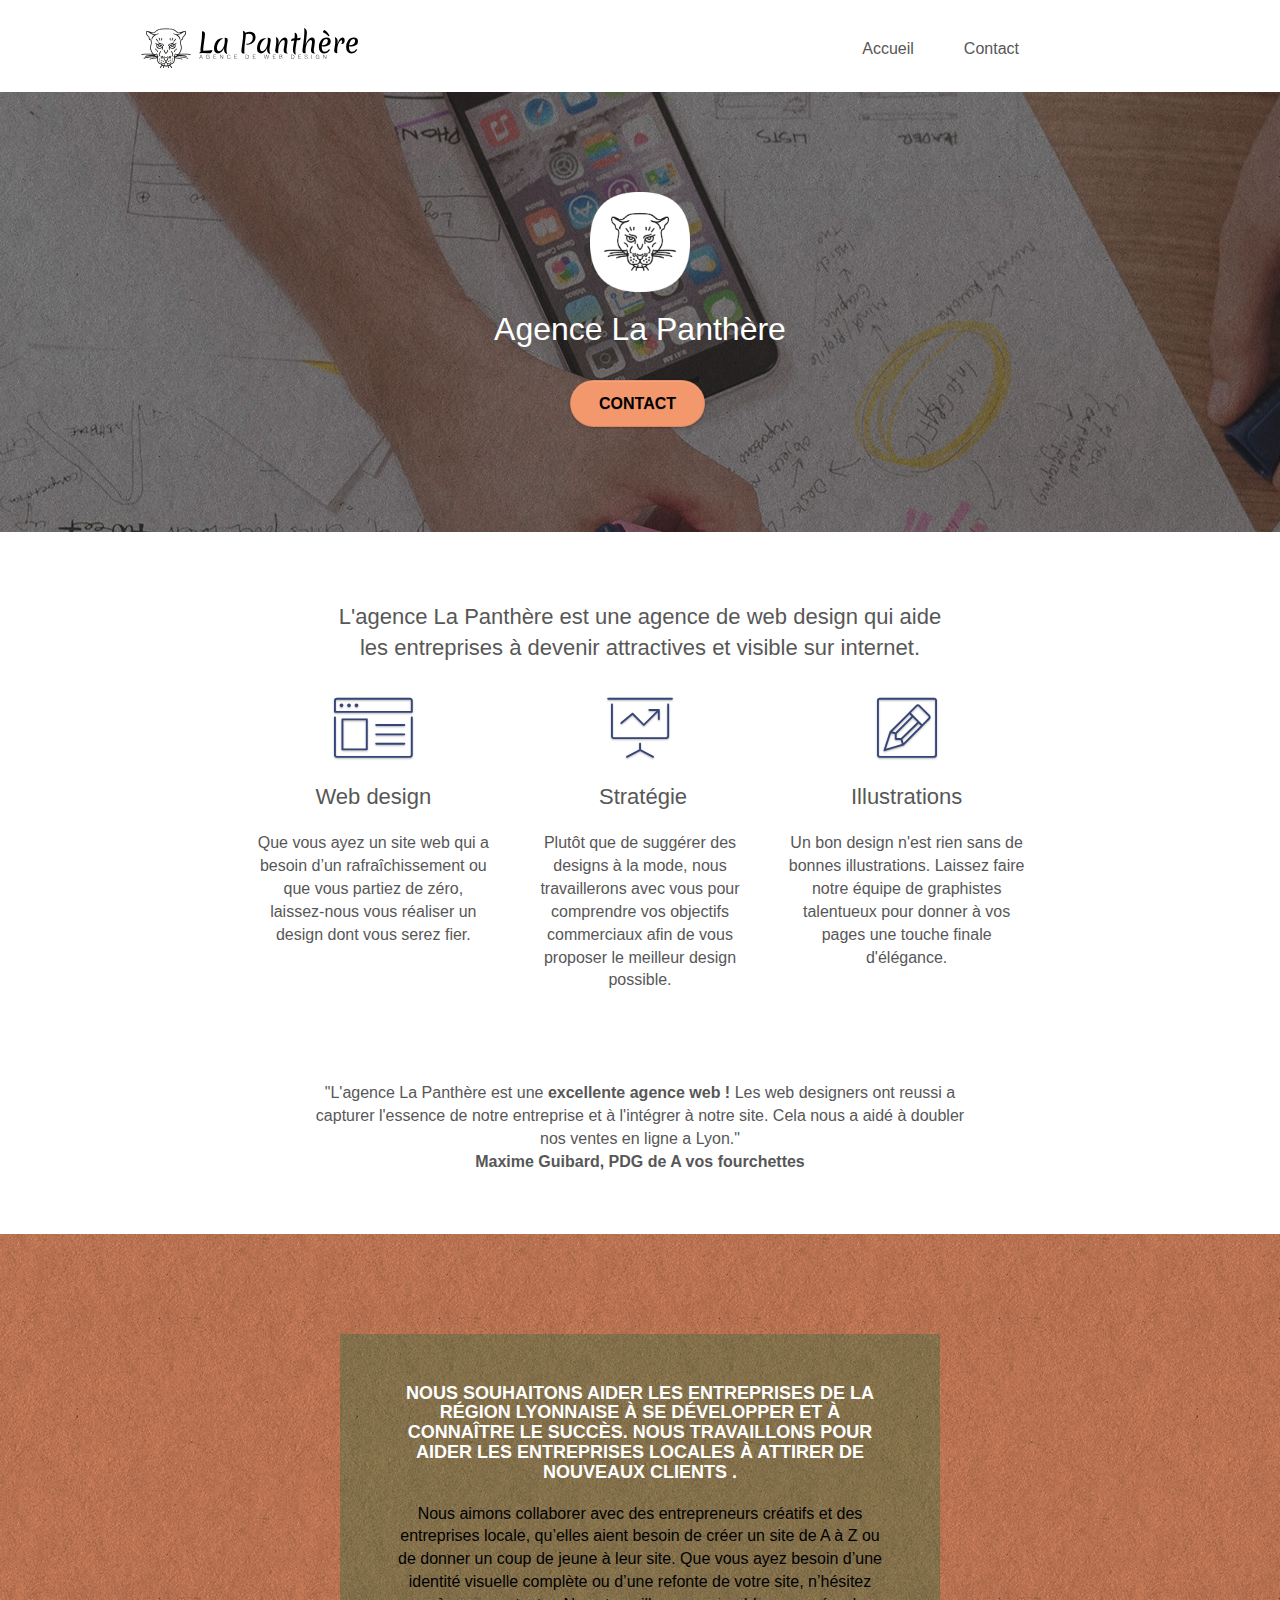
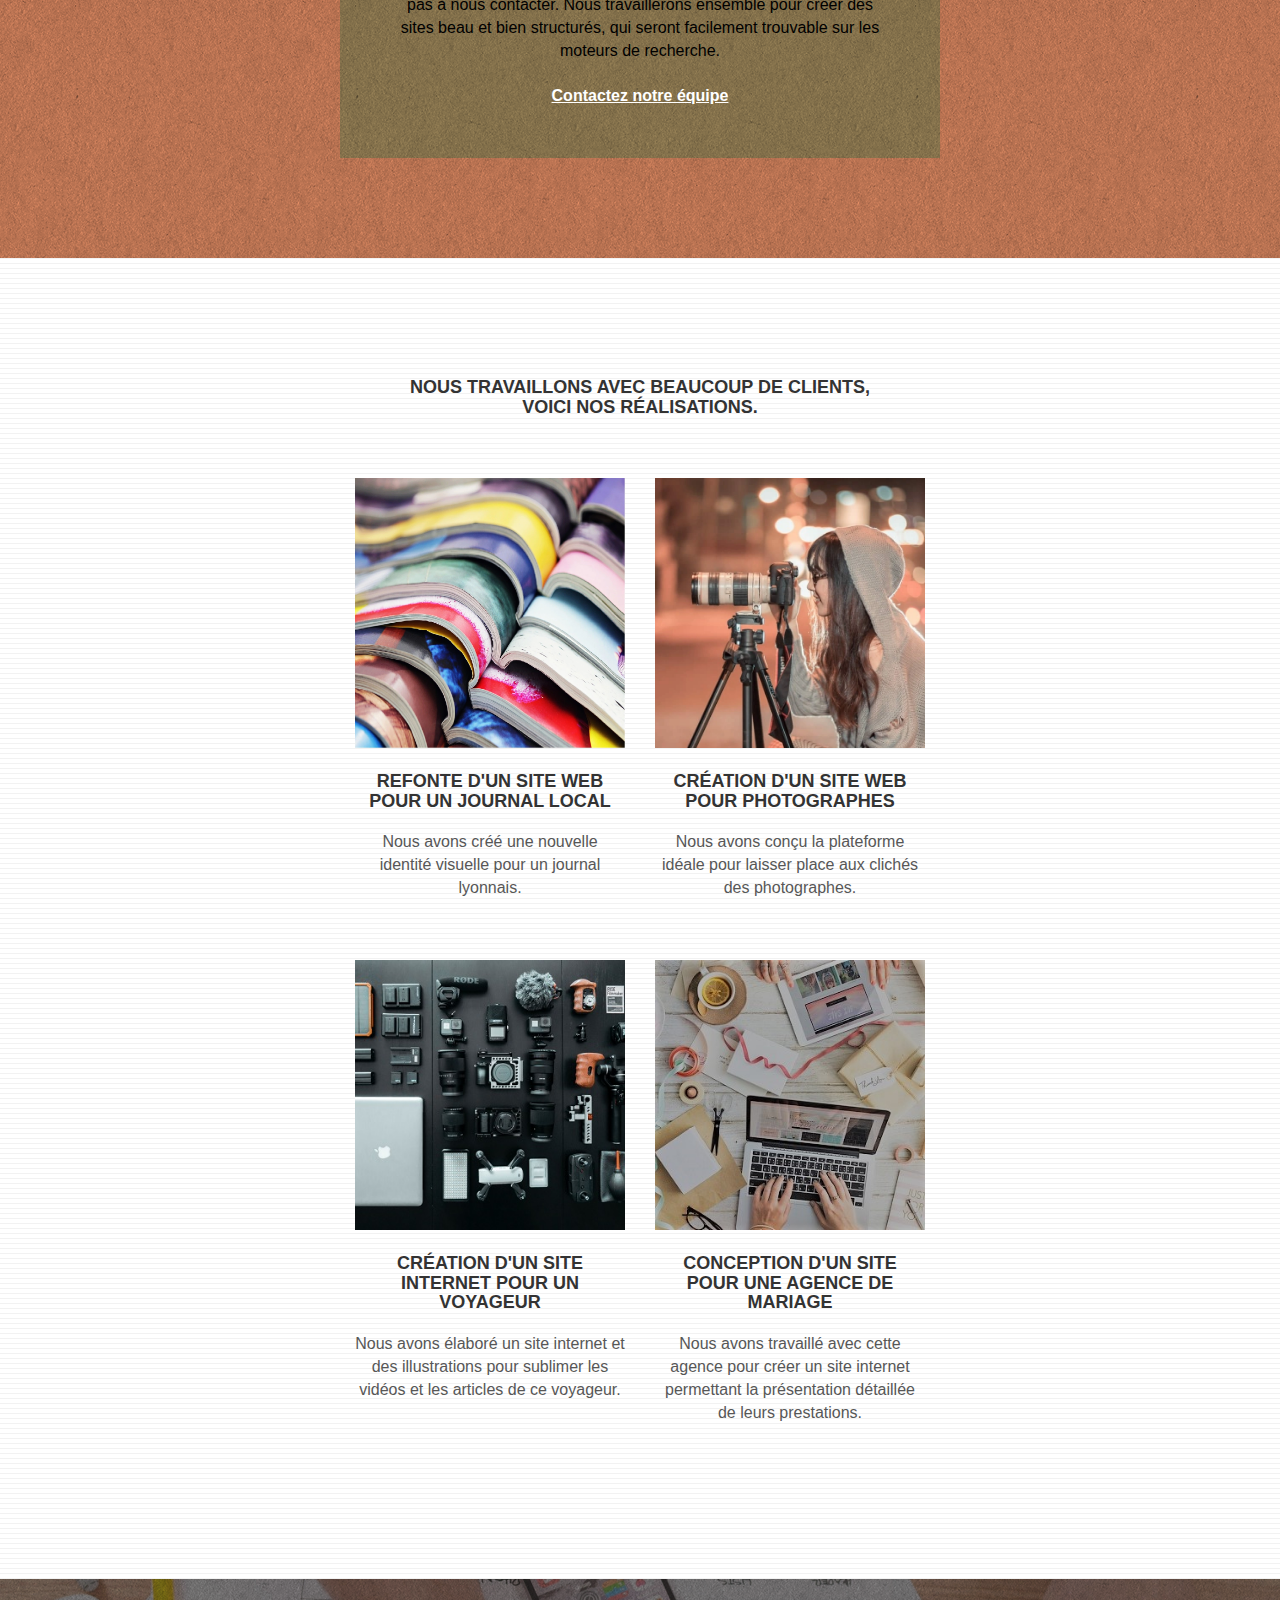
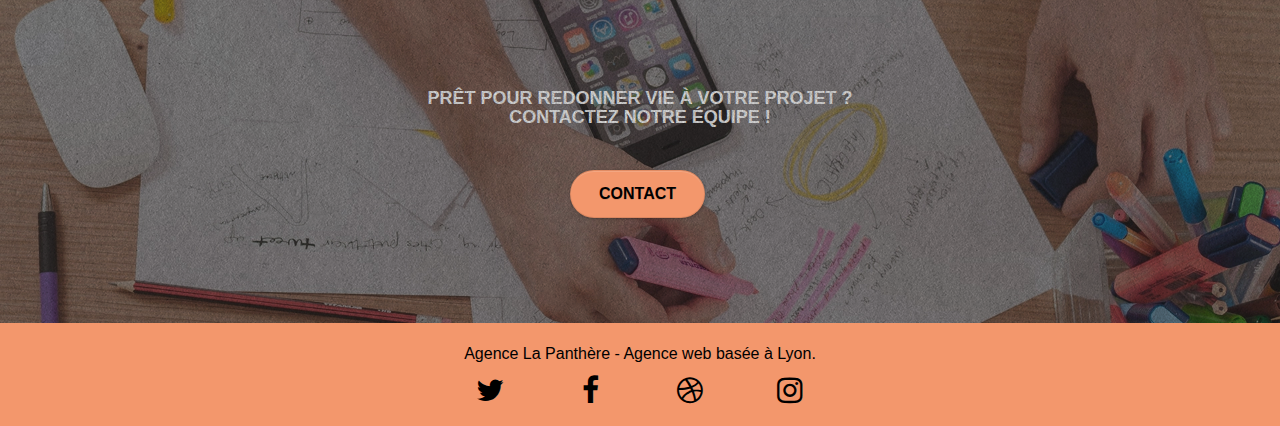
<file: index.html>
<!DOCTYPE html>
<html lang="FR-fr">
  <head>
    <meta charset="utf-8" />

    <meta name="description" content="L’agence La panthère est une agence de web design qui aide les entreprises a devenir attractives et visible sur interne" />
    <meta name="viewport" content="width=device-width, initial-scale=1.0, viewport-fit=cover" />
    <link rel="shortcut icon" type="image/png" href="favicon.jpg" />

    <link rel="stylesheet" type="text/css" href="./css/bootstrap.css" Cache-Control: max-age="604800" />
    <link rel="stylesheet" type="text/css" href="style.css" Cache-Control: max-age="604800" />
    <link rel="stylesheet" type="text/css" href="./css/font-awesome.css" Cache-Control: max-age="604800" />
    <link rel="stylesheet" type="text/css" href="./css/et-line.css" Cache-Control: max-age="604800" />

    <script src="./js/jquery-2.1.0.js" defer Cache-Control: max-age="604800"></script>
    <script src="./js/bootstrap.js" defer Cache-Control: max-age="604800"></script>
    <script src="./js/blocs.js" defer Cache-Control: max-age="604800"></script>
    <script src="./js/jquery.touchSwipe.js" defer Cache-Control: max-age="604800"></script>
    <script src="./js/gmaps.js" defer Cache-Control: max-age="604800"></script>

    <title>La Panthère -Agence de web design</title>

    <!-- Analytics -->

    <!-- Analytics END -->
  </head>
  <body>
    <!-- Principal conteneur -->
    <div class="page-container">
      <!-- bloc-0 -->
      <div class="bloc bgc-white l-bloc" id="bloc-0">
        <div class="container bloc-sm">
          <nav class="navbar row">
            <div class="navbar-header">
              <a class="navbar-brand" href="index.html"><img src="img/agence-la-panthere-monochrome.svg" alt="logo L'agence la panthère" height="40" /></a>

              <button id="nav-toggle" type="button" class="ui-navbar-toggle navbar-toggle" data-toggle="collapse" data-target=".navbar-1">
                <span class="sr-only">Toggle navigation</span><span class="icon-bar"></span><span class="icon-bar"></span><span class="icon-bar"></span>
              </button>
            </div>
            <div class="collapse navbar-collapse navbar-1 special-dropdown-nav">
              <ul class="site-navigation nav navbar-nav">
                <li>
                  <a href="index.html">Accueil</a>
                </li>
                <li></li>
                <li>
                  <a href="contact.html">Contact</a>
                </li>
              </ul>
            </div>
          </nav>
        </div>
      </div>
      <!-- bloc-0 END -->

      <!-- bloc-1-presentation -->
      <div class="bloc bgc-dark-slate-blue bg-banniere d-bloc bg-t-edge bloc-bg-texture texture-paper b-parallax" id="bloc-1-hero">
        <div class="container bloc-lg">
          <div class="row tight-width-whitespace">
            <div class="col-sm-12">
              <img src="img/logo.webp" class="center-block image-resize-mode" width="100" alt="Logo Agence La Panthère" />
              <h1 class="text-center hero-bloc-text tc-white">Agence La Panthère</h1>
              <div class="text-center">
                <a href="contact.html" class="btn btn-lg btn-clean btn-rd cta-hero btn-atomic-tangerine" id="cta-hero">Contact</a>
              </div>
            </div>
          </div>
        </div>
      </div>
      <!-- bloc-1-presentation END -->

      <!-- bloc-2-services -->
      <div class="bloc bgc-white l-bloc" id="bloc-2-services">
        <div class="container bloc-md">
          <div class="row">
            <div class="col-sm-12 text-center">
              <h2>
                L'agence La Panthère est une agence de web design qui aide <br />
                les entreprises à devenir attractives et visible sur internet.
              </h2>
            </div>
          </div>
          <div class="row voffset-lg med-width-whitespace">
            <div class="col-sm-4">
              <div class="text-center">
                <span class="et-icon-browser sm-shadow icon-dark-slate-blue icons icon-lg"></span>
              </div>
              <h2 class="mg-md text-center">Web design</h2>
              <p class="text-center">
                Que vous ayez un site web qui a besoin d&rsquo;un rafraîchissement ou que vous partiez de zéro, laissez-nous vous réaliser un design dont vous serez fier.
              </p>
            </div>
            <div class="col-sm-4">
              <div class="text-center">
                <span class="et-icon-presentation sm-shadow icon-dark-slate-blue icons icon-lg"></span>
              </div>
              <h2 class="mg-md text-center">&nbsp;Stratégie</h2>
              <p class="text-center">
                Plutôt que de suggérer des designs à la mode, nous travaillerons avec vous pour comprendre vos objectifs commerciaux afin de vous proposer le meilleur design
                possible.<br />
              </p>
            </div>
            <div class="col-sm-4">
              <div class="text-center">
                <span class="et-icon-edit sm-shadow icon-dark-slate-blue icons icon-lg"></span>
              </div>
              <h2 class="mg-md text-center">Illustrations</h2>
              <p class="text-center">
                Un bon design n'est rien sans de bonnes illustrations. Laissez faire notre équipe de graphistes talentueux pour donner à vos pages une touche finale d'élégance.
              </p>
            </div>
          </div>
          <div class="row voffset-lg voffset">
            <div class="col-xs-12 col-md-8 col-md-offset-2 text-center">
              <p class="text-center">
                "L'agence La Panthère est une <strong>excellente agence web !</strong> Les web designers ont reussi a capturer l'essence de notre entreprise et à l'intégrer à notre
                site. Cela nous a aidé à doubler nos ventes en ligne a Lyon."<br />
                <strong>Maxime Guibard, PDG de A vos fourchettes</strong>
              </p>
            </div>
          </div>
        </div>
      </div>
      <!-- bloc-2-services END -->

      <!-- bloc-3-what-i-do -->
      <div class="bloc tc-white bgc-atomic-tangerine bg-presentation d-bloc bloc-bg-texture texture-paper b-parallax" id="bloc-3-what-i-do">
        <div class="container bloc-lg">
          <div class="row tight-width-whitespace black-background">
            <div class="col-sm-12">
              <h3 class="mg-md text-center tc-white">
                Nous souhaitons aider les entreprises de la région Lyonnaise à se développer et à connaître le succès. Nous travaillons pour aider les entreprises locales à attirer
                de nouveaux clients .<br />
              </h3>
              <p class="text-center white">
                Nous aimons collaborer avec des entrepreneurs créatifs et des entreprises locale, qu’elles aient besoin de créer un site de A à Z ou de donner un coup de jeune à
                leur site. Que vous ayez besoin d’une identité visuelle complète ou d’une refonte de votre site, n’hésitez pas à nous contacter. Nous travaillerons ensemble pour
                créer des sites beau et bien structurés, qui seront facilement trouvable sur les moteurs de recherche. <br /><br /><a
                  class="ltc-white bold-link"
                  href="contact.html"
                  >Contactez notre équipe</a
                ><br />
              </p>
            </div>
          </div>
        </div>
      </div>
      <!-- bloc-3-what-i-do END -->

      <!-- bloc-4-portfolio -->
      <div class="bloc bgc-white bg-lines-h2-bg bg-repeat l-bloc" id="bloc-4-portfolio">
        <div class="container bloc-lg">
          <div class="row">
            <div class="col-sm-12 text-center">
              <h3 class="text-center">
                Nous travaillons avec beaucoup de clients,<br />
                voici nos réalisations.
              </h3>
            </div>
          </div>
          <div class="row tight-width-whitespace portfolio-row">
            <div class="col-sm-6">
              <a href="#" data-lightbox="img/1.webp" data-gallery-id="gallery-1" data-caption="Refonte d'un site web pour un journal local" data-frame="snapshot-lb"
                ><img src="img/1.webp" alt="image de magazine de design posé en cascade" class="img-responsive portfolio-thumb"
              /></a>
              <h3 class="mg-md text-center">Refonte d'un site web pour un journal local</h3>
              <p class="text-center">Nous avons créé une nouvelle identité visuelle pour un journal lyonnais.</p>
            </div>
            <div class="col-sm-6">
              <a href="#" data-lightbox="img/2.webp" data-gallery-id="gallery-1" data-caption="Création d'un site web pour photographes" data-frame="snapshot-lb"
                ><img src="img/2.webp" class="img-responsive portfolio-thumb" alt="image d'une femme photographe qui prend une photo"
              /></a>
              <h3 class="mg-md text-center">Création d'un site web pour photographes</h3>
              <p class="text-center">Nous avons conçu la plateforme idéale pour laisser place aux clichés des photographes.</p>
            </div>
          </div>
          <div class="row tight-width-whitespace portfolio-row">
            <div class="col-sm-6">
              <a href="#" data-lightbox="img/3.webp" data-gallery-id="gallery-1" data-caption="Création d'un site internet pour un voyageur" data-frame="snapshot-lb"
                ><img src="img/3.webp" class="img-responsive portfolio-thumb" alt="appareil photo et accesoires "
              /></a>
              <h3 class="mg-md text-center">Création d'un site internet pour un voyageur</h3>
              <p class="text-center">Nous avons élaboré un site internet et des illustrations pour sublimer les vidéos et les articles de ce voyageur.</p>
            </div>
            <div class="col-sm-6">
              <a href="#" data-lightbox="img/4.webp" data-gallery-id="gallery-1" data-caption="Conception d'un site pour une agence de mariage" data-frame="snapshot-lb"
                ><img src="img/4.webp" class="img-responsive portfolio-thumb" alt="image d'un ordinateur et une tablettte sur une table"
              /></a>
              <h3 class="mg-md text-center">Conception d'un site pour une agence de mariage</h3>
              <p class="text-center">Nous avons travaillé avec cette agence pour créer un site internet permettant la présentation détaillée de leurs prestations.</p>
            </div>
          </div>
        </div>
      </div>
      <!-- bloc-4-portfolio END -->

      <!-- bloc-5-cta -->
      <div class="bloc bgc-dark-slate-blue bg-banniere d-bloc bloc-bg-texture texture-paper" id="bloc-5-cta">
        <div class="container bloc-lg">
          <div class="row">
            <h3 class="mg-md text-center tc-white">Prêt pour redonner vie à votre projet ?<br />Contactez notre équipe !</h3>
            <div class="col-sm-12 text-center">
              <a href="contact.html" class="btn btn-atomic-tangerine btn-clean btn-rd btn-lg cta-hero">Contact</a>
            </div>
          </div>
        </div>
      </div>
      <!-- bloc-5-cta END -->

      <!-- Footer - bloc-8 -->
      <div class="bloc bgc-atomic-tangerine d-bloc" id="bloc-8">
        <div class="container bloc-sm">
          <div class="row">
            <div class="col-sm-12">
              <p class="text-center white">Agence La Panthère - Agence web basée à Lyon.<br /></p>
              <div class="row row-no-gutters social">
                <div class="col-sm-3">
                  <div class="text-center">
                    <a class="social" href="index.html" aria-label="twitter"><span class="fa fa-twitter icon-md"></span></a>
                  </div>
                </div>
                <div class="col-sm-3">
                  <div class="text-center">
                    <a class="social" href="index.html" aria-label="facebook"><span class="fa fa-facebook icon-md"></span></a>
                  </div>
                </div>
                <div class="col-sm-3">
                  <div class="text-center">
                    <a class="social" href="index.html" aria-label="dribbble"><span class="fa fa-dribbble icon-md"></span></a>
                  </div>
                </div>
                <div class="col-sm-3">
                  <div class="text-center">
                    <a class="social" href="index.html" aria-label="instagram"><span class="fa fa-instagram icon-md"></span></a>
                  </div>
                </div>
              </div>

              <!--<div class="row">
                <div class="col-sm-4">
                  Partenaires
                  <ul>
                    <li><a href="voiture.com">voiture.com</a></li>
                    <li><a href="pizza.com">pizza.com</a></li>
                    <li><a href="matoiture.com">matoiture.com</a></li>
                    <li><a href="immobilierseo.com">immobilierseo.com</a></li>
                  </ul>
                </div>
                <div class="col-sm-4">
                  Annuaires liste 1
                  <ul>
                    <li><a href="annuaireagence.com">annuaireagence.com</a></li>
                    <li><a href="annuaireseo.com">annuaireseo.com</a></li>
                    <li><a href="annuairemarketing.com">annuairemarketing.com</a></li>
                    <li><a href="123seoture.com">123seo.com</a></li>
                    <li><a href="123site.com">123site.com</a></li>
                    <li><a href="annuairewordpress.com">annuairewordpress.com</a></li>
                    <li><a href="listeagence.com">listeagence.com</a></li>
                    <li><a href="meilleuresagencesparis.com">meilleuresagencesparis.com</a></li>
                    <li><a href="listeseo.com">listeseo.com</a></li>
                  </ul>
                </div>
              </div>-->
            </div>
          </div>
        </div>
      </div>
    </div>
    <!-- Footer - bloc-8 END -->

    <!-- Principal conteneur END -->
  </body>
</html>
</file>
<file: style.css>
body {
    margin: 0;
    padding: 0;
    background: #FFF;
    overflow-x: hidden;
    -webkit-font-smoothing: antialiased;
    -moz-osx-font-smoothing: grayscale;
}

#bloc-4-portfolio img{
    width: 100%;
}

a,
button {
    transition: all .3s ease-in-out;
    outline: none!important;
}

a:hover {
    text-decoration: none;
    cursor: pointer;
}

#page-loading-blocs-notifaction {
    position: fixed;
    top: 0;
    bottom: 0;
    width: 100%;
    z-index: 100000;
    background: #FFFFFF url("img/pageload-spinner.gif") no-repeat center center;
}

.bloc {
    width: 100%;
    clear: both;
    background: 50% 50% no-repeat;
    padding: 0 50px;
    -webkit-background-size: cover;
    -moz-background-size: cover;
    -o-background-size: cover;
    background-size: cover;
    position: relative;
}

.bloc .container {
    padding-left: 0;
    padding-right: 0;
}

.bloc-lg {
    padding: 100px 50px;
}

.bloc-md {
    padding: 50px;
}

.bloc-sm {
    padding: 20px 50px;
}

.bg-center,
.bg-l-edge,
.bg-r-edge,
.bg-t-edge,
.bg-b-edge,
.bg-tl-edge,
.bg-bl-edge,
.bg-tr-edge,
.bg-br-edge,
.bg-repeat {
    -webkit-background-size: auto!important;
    -moz-background-size: auto!important;
    -o-background-size: auto!important;
    background-size: auto!important;
}

.bg-repeat {
    background: repeat;
}

.bg-t-edge {
    background: top no-repeat;
}

.bloc-bg-texture::before {
    content: "";
    background-size: 2px 2px;
    position: absolute;
    top: 0;
    bottom: 0;
    left: 0;
    right: 0;
}

.texture-paper::before {
    background: url("img/texture-paper.webp");
    background-size: 280px 280px;
}

.b-parallax {
    background-attachment: fixed;
}

.d-bloc {
    color: rgba(255, 255, 255, .7);
}

.d-bloc button:hover {
    color: rgba(255, 255, 255, .9);
}

.d-bloc .icon-round,
.d-bloc .icon-square,
.d-bloc .icon-rounded,
.d-bloc .icon-semi-rounded-a,
.d-bloc .icon-semi-rounded-b {
    border-color: rgba(255, 255, 255, .9);
}

.d-bloc .divider-h span {
    border-color: rgba(255, 255, 255, .2);
}

.d-bloc .a-btn,
.d-bloc .navbar a,
.d-bloc .navbar-brand,
.d-bloc a .icon-sm,
.d-bloc a .icon-md,
.d-bloc a .icon-lg,
.d-bloc a .icon-xl,
.d-bloc h1 a,
.d-bloc h2 a,
.d-bloc h3 a,
.d-bloc h4 a,
.d-bloc h5 a,
.d-bloc h6 a,
.d-bloc p a {
    color: black;
}

.d-bloc .a-btn:hover,
.d-bloc .navbar a:hover,
.d-bloc .navbar-brand:hover,
.d-bloc a:hover .icon-sm,
.d-bloc a:hover .icon-md,
.d-bloc a:hover .icon-lg,
.d-bloc a:hover .icon-xl,
.d-bloc h1 a:hover,
.d-bloc h2 a:hover,
.d-bloc h3 a:hover,
.d-bloc h4 a:hover,
.d-bloc h5 a:hover,
.d-bloc h6 a:hover,
.d-bloc p a:hover {
    color: rgba(255, 255, 255, 1);
}

.d-bloc .navbar-toggle .icon-bar {
    background: rgba(255, 255, 255, 1);
}

.d-bloc .btn-wire,
.d-bloc .btn-wire:hover {
    color: rgba(255, 255, 255, 1);
    border-color: rgba(255, 255, 255, 1);
}

.d-bloc .panel {
    color: rgba(0, 0, 0, .5);
}

.d-bloc .panel button:hover {
    color: rgba(0, 0, 0, .7);
}

.d-bloc .panel icon {
    border-color: rgba(0, 0, 0, .7);
}

.d-bloc .panel .divider-h span {
    border-color: rgba(0, 0, 0, .1);
}

.d-bloc .panel .a-btn {
    color: rgba(0, 0, 0, .6);
}

.d-bloc .panel .a-btn:hover {
    color: rgba(0, 0, 0, 1);
}

.d-bloc .panel .btn-wire,
.d-bloc .panel .btn-wire:hover {
    color: rgba(0, 0, 0, .7);
    border-color: rgba(0, 0, 0, .3);
}

.d-bloc .panel,
.l-bloc {
    color: rgba(0, 0, 0, .5);
}

.d-bloc .panel button:hover,
.l-bloc button:hover {
    color: rgba(0, 0, 0, .7);
}

.l-bloc .icon-round,
.l-bloc .icon-square,
.l-bloc .icon-rounded,
.l-bloc .icon-semi-rounded-a,
.l-bloc .icon-semi-rounded-b {
    border-color: rgba(0, 0, 0, .7);
}

.d-bloc .panel .divider-h span,
.l-bloc .divider-h span {
    border-color: rgba(0, 0, 0, .1);
}

.d-bloc .panel .a-btn,
.l-bloc .a-btn,
.l-bloc .navbar a,
.l-bloc .navbar-brand,
.l-bloc a .icon-sm,
.l-bloc a .icon-md,
.l-bloc a .icon-lg,
.l-bloc a .icon-xl,
.l-bloc h1 a,
.l-bloc h2 a,
.l-bloc h3 a,
.l-bloc h4 a,
.l-bloc h5 a,
.l-bloc h6 a,
.l-bloc p a {
    color: rgba(0, 0, 0, .6);
}

.d-bloc .panel .a-btn:hover,
.l-bloc .a-btn:hover,
.l-bloc .navbar a:hover,
.l-bloc .navbar-brand:hover,
.l-bloc a:hover .icon-sm,
.l-bloc a:hover .icon-md,
.l-bloc a:hover .icon-lg,
.l-bloc a:hover .icon-xl,
.l-bloc h1 a:hover,
.l-bloc h2 a:hover,
.l-bloc h3 a:hover,
.l-bloc h4 a:hover,
.l-bloc h5 a:hover,
.l-bloc h6 a:hover,
.l-bloc p a:hover {
    color: rgba(0, 0, 0, 1);
}

.l-bloc .navbar-toggle .icon-bar {
    color: rgba(0, 0, 0, .6);
}

.d-bloc .panel .btn-wire,
.d-bloc .panel .btn-wire:hover,
.l-bloc .btn-wire,
.l-bloc .btn-wire:hover {
    color: rgba(0, 0, 0, .7);
    border-color: rgba(0, 0, 0, .3);
}

.voffset {
    margin-top: 30px;
}

.voffset-lg {
    margin-top: 80px;
}

.row-no-gutters {
    margin-right: 0;
    margin-left: 0;
}

.row.row-no-gutters > [class^="col-"],
.row.row-no-gutters > [class*=" col-"] {
    padding-right: 0;
    padding-left: 0;
}

#bloc-1-hero h1 {
    font-size: 32px;
}

.navbar {
    margin-bottom: 0;
    z-index: 1;
}

.navbar-brand {
    height: auto;
    padding: 3px 15px;
    font-size: 25px;
    font-weight: normal;
    font-weight: 600;
    line-height: 44px;
}

.navbar-brand img {
    max-height: 200px;
    margin: 0 5px 0 0;
    display: inline;
}

.navbar-brand img[src$=svg] {
    min-width: 100px;
}

.nav-center .navbar-brand img {
    margin: 0;
}

.navbar .nav {
    padding-top: 2px;
    margin-right: 90px;
    float: right;
    z-index: 1;
    list-style-type: none;
}

.nav > li {
    float: left;
    margin-top: 4px;
    font-size: 16px;
    margin-right: 10px;
}

.navbar-nav .open .dropdown-menu > li > a {
    text-align: inherit;
}

.nav > li a:hover,
.nav > li a:focus {
    background: transparent;
}

.navbar-toggle {
    margin: 10px 10px 0 0;
    border: 0px;
}

.navbar-toggle:hover {
    background: transparent!important;
}

.navbar-toggle .icon-bar {
    background-color: rgba(0, 0, 0, .5);
    width: 26px;
}

.nav-invert .navbar .nav {
    float: left;
}

.nav-invert .navbar-header,
.nav-invert .navbar-brand {
    float: right;
    position: relative;
    z-index: 2;
}

@media (min-width: 768px) {
    .site-navigation {
        position: absolute;
        top: 50%;
        right: 20px;
        transform: translate(0, -50%);
        -webkit-transform: translateY(-50%);
    }
    .nav > li .dropdown-menu a,
    .nav > li .dropdown-menu a:hover {
        color: #484848;
    }
    .nav-invert .site-navigation {
        left: 0;
        right: 0;
    }
    .nav-center {
        text-align: center;
    }
    .nav-center .navbar-header {
        width: 100%;
    }
    .nav-center .navbar-header,
    .nav-center .navbar-brand,
    .nav-center .nav > li {
        float: none;
        display: inline-block;
    }
    .nav-center .site-navigation {
        position: relative;
        width: 100%;
        right: 0;
        margin-right: 0px;
        margin-top: 20px;
    }
    .nav-center.mini-nav .navbar-toggle {
        float: none;
        margin: 10px auto 0;
    }
}

.nav > li > .dropdown a {
    background: none!important;
    display: block;
    padding: 14px 15px;
}

nav .caret {
    margin: 0 5px;
}

.dropdown-menu .dropdown-menu {
    top: -8px;
    left: 100%;
}

.dropdown-menu .dropmenu-flow-right {
    top: 100%;
    left: 0;
    margin-left: -1px;
    border-top-left-radius: 0;
    border-top-right-radius: 0;
}

.dropdown-menu .dropdown span {
    border: 4px solid black;
    border-top-color: transparent;
    border-right-color: transparent;
    border-bottom-color: transparent;
    margin: 6px -5px 0 0!important;
    float: right;
}

.mg-md {
    margin-top: 10px;
    margin-bottom: 20px;
}

.mg-lg {
    margin-top: 10px;
    margin-bottom: 40px;
}

.btn {
    margin: 0 5px 5px 0;
}

.btn.pull-right {
    margin: 0 0 5px 5px;
}

.btn-d,
.btn-d:hover,
.btn-d:focus {
    color: #FFF;
    background: rgba(0, 0, 0, .3);
}

button {
    outline: none!important;
}

.btn-rd {
    border-radius: 40px;
}

.btn-clean {
    border: 1px solid rgba(0, 0, 0, .08);
    border-bottom-color: rgba(0, 0, 0, .1);
    text-shadow: 0 1px 0 rgba(0, 0, 1, .1);
    box-shadow: 0 1px 3px rgba(0, 0, 1, .25), inset 0 1px 0 0 rgba(255, 255, 255, .15);
}

.icon-md {
    font-size: 30px!important;
}

.icon-lg {
    font-size: 60px!important;
}

.sm-shadow {
    text-shadow: 0 1px 2px rgba(0, 0, 0, .3);
}

.panel-sq,
.panel-sq .panel-heading,
.panel-sq .panel-footer {
    border-radius: 0;
}

.panel-rd {
    border-radius: 30px;
}

.panel-rd .panel-heading {
    border-radius: 29px 29px 0 0;
}

.panel-rd .panel-footer {
    border-radius: 0 0 29px 29px;
}

.form-control {
    border-color: rgba(0, 0, 0, .1);
    box-shadow: none;
}

.scrollToTop {
    width: 40px;
    height: 40px;
    position: fixed;
    bottom: 20px;
    right: 20px;
    opacity: 0;
    z-index: 500;
    transition: all .3s ease-in-out;
}

.scrollToTop span {
    margin-top: 6px;
}

.showScrollTop {
    font-size: 14px;
    opacity: 1;
}

a[data-lightbox] {
    position: relative;
    display: block;
    text-align: center;
}

a[data-lightbox]:hover::before {
    content: "+";
    font-family: "HelveticaNeue-Light", "Helvetica Neue Light", "Helvetica Neue", Helvetica, Arial;

    font-size: 32px;
    width: 50px;
    height: 50px;
    margin-left: -25px;
    border-radius: 50%;
    background: rgba(0, 0, 0, .6);
    color: #FFF;
    font-weight: 100;
    z-index: 1;
    position: absolute;
    top: 50%;
    transform: translateY(-50%);
    -webkit-transform: translateY(-50%);
}

a[data-lightbox]:hover img {
    opacity: 0.6;
    -webkit-animation-fill-mode: none;
    animation-fill-mode: none;
}

#lightbox-modal {
    display: flex;
    align-items: center;
}

#lightbox-modal .modal-dialog {
    width: 90%;
    max-width: 900px;
    margin: 0 auto 0;
}

#lightbox-modal .modal-dialog img {
    max-height: 90vh;
    margin: 0 auto;
}

.lightbox-caption {
    padding: 20px;
    color: #FFF;
    background: rgba(0, 0, 0, .5);
    position: absolute;
    left: 15px;
    right: 15px;
    bottom: 5px;
}

.close-lightbox {
    color: #FFF;
    font-size: 30px;
    position: absolute;
    top: 20px;
    right: 20px;
    z-index: 20;
    background: rgba(0, 0, 0, .5);
    border: none;
    line-height: 30px;
    padding: 0 9px 5px;
    opacity: 0.3;
}

.close-lightbox:hover,
.next-lightbox:hover,
.prev-lightbox:hover {
    opacity: 1.0;
    color: #FFF;
}

.next-lightbox,
.prev-lightbox {
    font-size: 20px;
    color: rgba(255, 255, 255, .9);
    background: rgba(0, 0, 0, .5);
    transition: all .2s ease-in-out;
    position: absolute;
    top: 45%;
    z-index: 1;
    opacity: 0.4;
}

.next-lightbox {
    padding: 6px 8px 1px 13px;
    right: 25px;
}

.prev-lightbox {
    padding: 6px 13px 1px 10px;
    left: 25px;
}

.snapshot-lb .modal-body {
    padding-bottom: 45px;
}

.snapshot-lb .lightbox-caption {
    padding: 0;
    color: rgba(0, 0, 0, .5);
    background: none;
}

h1,
h2,
h3,
h4,
h5,
h6,
p,
label,
.btn,
a {
    font-family: "helvetica";
    font-weight: 400;
    color: #575757!important;
}

.container {
    max-width: 1000px;
}

.hero-bloc-text {
    font-size: 38px;
}

.hero-bloc-text-sub {
    font-size: 36px;
}

.statement-bloc-text {
    line-height: 26px;
    font-style: italic;
    font-size: 20px;
    text-align: center;
    font-weight: lighter;
    max-width: 520px;
    margin: auto auto auto auto;
}

p {
    font-size: 16px;
}

.tight-width-whitespace {
    max-width: 600px;
    margin: auto auto auto auto;
}

.h1 {
    font-size: 20px;
    font-family: "Open Sans";

}

.cta-hero {
    margin-top: 22px;
    color: #FFFFFF!important;
    text-transform: uppercase;
    padding: 12px 28px 12px 28px;
    font-size: 16px;
    font-weight: 700;
}

.social {
    max-width: 400px;
    margin: auto auto auto auto;
}

h2 {
    font-size: 22px;
    line-height: 1.4em;
}

h3 {
    font-size: 18px;
    text-transform: uppercase;
    font-weight: 700;
    color: #333333!important;
}

.med-width-whitespace {
    max-width: 800px;
    margin: auto auto auto auto;
    box-shadow: 0px 0px 0px #000000;
}

h1 {
    color: #333333!important;
}

h4 {
    color: #333333!important;
}

.icons {
    margin-bottom: 14px;
    margin-top: 24px;
}

.white {
    color: black!important;
}

.portfolio-thumb {
    margin-bottom: 24px;
}

.portfolio-row {
    margin-bottom: 44px;
    margin-top: 50px;
}

.avatar {
    box-shadow: 0px 4px 9px rgba(0, 0, 0, 0.3);
}

.black-background {
    background-color: rgba(165, 147, 99, 0.9);
    padding: 40px 40px 40px 40px;
}

.bold-link {
    font-weight: 900;
    text-decoration: underline!important;
}

.bgc-white {
    background-color: #FFFFFF;
}

.bgc-dark-slate-blue {
    background-color: #364577;
}

.bgc-atomic-tangerine {
    background-color: #F3976C;
}

.tc-white {
    color: white!important;
}

.btn-atomic-tangerine {
    background: #F3976C;
    color: black!important;
}

.btn-atomic-tangerine:hover {
    background: #c27956!important;
    color: #FFFFFF!important;
}

.ltc-white {
    color: #FFFFFF!important;
}

.ltc-white:hover {
    color: #cccccc!important;
}

.ltc-atomic-tangerine {
    color: #F3976C!important;
}

.ltc-atomic-tangerine:hover {
    color: #c27956!important;
}

.icon-dark-slate-blue {
    color: #364577!important;
    border-color: #364577!important;
}

.bg-dots-bg {
    background-image: url("img/dots-bg.png");
}

.bg-lines-h2-bg {
    background-image: url("img/lines-h2-bg.png");
}

.bg-banniere {
    background-image: url("img/agence-la-panthere.webp");
}

.bg-presentation {
    background-image: url("img/image-de-presentation.webp");
}

@media (max-width: 1024px) {
    .bloc {
        padding-left: 20px;
        padding-right: 20px;
    }
    .bloc.full-width-bloc,
    .bloc-tile-2.full-width-bloc .container,
    .bloc-tile-3.full-width-bloc .container,
    .bloc-tile-4.full-width-bloc .container {
        padding-left: 0;
        padding-right: 0;
    }
}

@media (max-width: 992px) and (min-width: 768px) {
    .navbar .nav {
        max-width: 80%
    }
    .nav-center.navbar .nav {
        max-width: 100%
    }
}

@media only screen and (min-width: 768px) and (max-width: 1024px) and (orientation: landscape) {
    .b-parallax {
        background-attachment: scroll;
    }
}

@media only screen and (min-width: 1024px) and (max-width: 1366px) and (-webkit-min-device-pixel-ratio: 1.5) {
    .b-parallax {
        background-attachment: scroll;
    }
}

@media (max-width: 991px) {
    .container {
        width: 100%;
    }
    .b-parallax {
        background-attachment: scroll;
    }
    .page-container,
    #hero-bloc {
        overflow-x: hidden;
        position: relative;
    }

    .bloc-group,
    .bloc-group .bloc {
        display: block;
        width: 100%;
    }
    .bloc-fill-screen .fill-bloc-top-edge,
    .bloc-fill-screen .fill-bloc-bottom-edge {
        padding: 0 20px;

    }
}

@media (max-width: 767px) {
    .page-container {
        overflow-x: hidden;
        position: relative;
    }
    h1,
    h2,
    h3,
    h4,
    h5,
    h6,
    p,
    #disqus_thread {
        padding-left: 10px!important;
        padding-right: 10px!important;
    }
    .b-parallax {
        background-attachment: scroll;
    }
    .navbar .nav {
        padding-top: 0;
        border-top: 1px solid rgba(0, 0, 0, .2);
        float: none!important;
        width: 100%;
        padding-left: 0;
    }
    .navbar.row {
        margin-left: 0;
        margin-right: 0;
    }
    .site-navigation {
        position: inherit;
        transform: none;
        -webkit-transform: none;
        -ms-transform: none;
    }
    .nav > li {
        margin-top: 0;
        border-bottom: 1px solid rgba(0, 0, 0, .1);
        background: rgba(0, 0, 0, .05);
        text-align: left;
        padding-left: 15px;
        width: 100%;
    }
    .nav > li:hover {
        background: rgba(0, 0, 0, .08);
    }
    .dropdown .dropdown a .caret {
        float: none;
        margin: 5px 0 0 10px!important;
        border: 4px solid black;
        border-bottom-color: transparent;
        border-right-color: transparent;
        border-left-color: transparent;
    }
    #hero-bloc .navbar .nav {
        background: rgba(0, 0, 0, .8);
    }
    #hero-bloc .navbar .nav a {
        color: rgba(255, 255, 255, .6);
    }
    .hero {
        padding: 50px 0;
    }
    .hero-nav {
        left: -1px;
        right: -1px;
    }
    .navbar-collapse {
        padding: 0;
        overflow-x: hidden;
        -webkit-box-shadow: none;
        box-shadow: none;
    }
    .navbar-brand img {
        max-height: 40px;
        width: auto;
    }
    .nav-invert .navbar-header {
        float: none;
        width: 100%;
    }
    .nav-invert .navbar-toggle {
        float: left;
        margin-left: 10px;
    }
    .bloc {
        padding-left: 0;
        padding-right: 0;
    }
    .bloc-xxl,
    .bloc-xl,
    .bloc-lg {
        padding: 40px 0;
    }
    .bloc-sm,
    .bloc-md {
        padding-left: 0;
        padding-right: 0;
        color: #000000;
    }
    .bloc-tile-2 .container,
    .bloc-tile-3 .container,
    .bloc-tile-4 .container,
    .bloc-fill-screen .fill-bloc-top-edge,
    .bloc-fill-screen .fill-bloc-bottom-edge {
        padding-left: 0;
        padding-right: 0;
    }
    .a-block {
        padding: 0 10px;
    }
    .btn-dwn {
        display: none;
    }
    .voffset {
        margin-top: 5px;
    }
    .voffset-md {
        margin-top: 20px;
    }
    .voffset-lg {
        margin-top: 30px;
    }
    form {
        padding: 5px;
    }
    .close-lightbox {
        display: inline-block;
    }
    .blocsapp-device-iphone5 {
        background-size: 216px 425px;
        padding-top: 60px;
        width: 216px;
        height: 425px;
    }
    .blocsapp-device-iphone5 img {
        width: 180px;
        height: 320px;
    }
}

@media (max-width: 400px) {
    .bloc {
        padding-left: 0;
        padding-right: 0;
    }
}

@media (max-width: 767px) {
    .bloc-mob-center-text {
        text-align: center;
    }
}
</file>
<file: css/et-line.css>
@font-face {
    font-family: et-line;
    src: url(../fonts/et-line.eot);
    src: url(../fonts/et-line.eot?#iefix) format('embedded-opentype'), url(../fonts/et-line.woff) format('woff'), url(../fonts/et-line.ttf) format('truetype'), url(../fonts/et-line.svg#et-line) format('svg');
    font-weight: 400;
    font-style: normal;
    font-display: swap;
}

.et-icon-adjustments,
.et-icon-alarmclock,
.et-icon-anchor,
.et-icon-aperture,
.et-icon-attachment,
.et-icon-bargraph,
.et-icon-basket,
.et-icon-beaker,
.et-icon-bike,
.et-icon-book-open,
.et-icon-briefcase,
.et-icon-browser,
.et-icon-calendar,
.et-icon-camera,
.et-icon-caution,
.et-icon-chat,
.et-icon-circle-compass,
.et-icon-clipboard,
.et-icon-clock,
.et-icon-cloud,
.et-icon-compass,
.et-icon-desktop,
.et-icon-dial,
.et-icon-document,
.et-icon-documents,
.et-icon-download,
.et-icon-dribbble,
.et-icon-edit,
.et-icon-envelope,
.et-icon-expand,
.et-icon-facebook,
.et-icon-flag,
.et-icon-focus,
.et-icon-gears,
.et-icon-genius,
.et-icon-gift,
.et-icon-global,
.et-icon-globe,
.et-icon-googleplus,
.et-icon-grid,
.et-icon-happy,
.et-icon-hazardous,
.et-icon-heart,
.et-icon-hotairballoon,
.et-icon-hourglass,
.et-icon-key,
.et-icon-laptop,
.et-icon-layers,
.et-icon-lifesaver,
.et-icon-lightbulb,
.et-icon-linegraph,
.et-icon-linkedin,
.et-icon-lock,
.et-icon-magnifying-glass,
.et-icon-map,
.et-icon-map-pin,
.et-icon-megaphone,
.et-icon-mic,
.et-icon-mobile,
.et-icon-newspaper,
.et-icon-notebook,
.et-icon-paintbrush,
.et-icon-paperclip,
.et-icon-pencil,
.et-icon-phone,
.et-icon-picture,
.et-icon-pictures,
.et-icon-piechart,
.et-icon-presentation,
.et-icon-pricetags,
.et-icon-printer,
.et-icon-profile-female,
.et-icon-profile-male,
.et-icon-puzzle,
.et-icon-quote,
.et-icon-recycle,
.et-icon-refresh,
.et-icon-ribbon,
.et-icon-rss,
.et-icon-sad,
.et-icon-scissors,
.et-icon-scope,
.et-icon-search,
.et-icon-shield,
.et-icon-speedometer,
.et-icon-strategy,
.et-icon-streetsign,
.et-icon-tablet,
.et-icon-target,
.et-icon-telescope,
.et-icon-toolbox,
.et-icon-tools,
.et-icon-tools-2,
.et-icon-trophy,
.et-icon-tumblr,
.et-icon-twitter,
.et-icon-upload,
.et-icon-video,
.et-icon-wallet,
.et-icon-wine {
    font-family: et-line;
    speak: none;
    font-style: normal;
    font-weight: 400;
    font-variant: normal;
    text-transform: none;
    line-height: 1;
    -webkit-font-smoothing: antialiased;
    -moz-osx-font-smoothing: grayscale;
    display: inline-block
}

.et-icon-mobile:before {
    content: "\e000"
}

.et-icon-laptop:before {
    content: "\e001"
}

.et-icon-desktop:before {
    content: "\e002"
}

.et-icon-tablet:before {
    content: "\e003"
}

.et-icon-phone:before {
    content: "\e004"
}

.et-icon-document:before {
    content: "\e005"
}

.et-icon-documents:before {
    content: "\e006"
}

.et-icon-search:before {
    content: "\e007"
}

.et-icon-clipboard:before {
    content: "\e008"
}

.et-icon-newspaper:before {
    content: "\e009"
}

.et-icon-notebook:before {
    content: "\e00a"
}

.et-icon-book-open:before {
    content: "\e00b"
}

.et-icon-browser:before {
    content: "\e00c"
}

.et-icon-calendar:before {
    content: "\e00d"
}

.et-icon-presentation:before {
    content: "\e00e"
}

.et-icon-picture:before {
    content: "\e00f"
}

.et-icon-pictures:before {
    content: "\e010"
}

.et-icon-video:before {
    content: "\e011"
}

.et-icon-camera:before {
    content: "\e012"
}

.et-icon-printer:before {
    content: "\e013"
}

.et-icon-toolbox:before {
    content: "\e014"
}

.et-icon-briefcase:before {
    content: "\e015"
}

.et-icon-wallet:before {
    content: "\e016"
}

.et-icon-gift:before {
    content: "\e017"
}

.et-icon-bargraph:before {
    content: "\e018"
}

.et-icon-grid:before {
    content: "\e019"
}

.et-icon-expand:before {
    content: "\e01a"
}

.et-icon-focus:before {
    content: "\e01b"
}

.et-icon-edit:before {
    content: "\e01c"
}

.et-icon-adjustments:before {
    content: "\e01d"
}

.et-icon-ribbon:before {
    content: "\e01e"
}

.et-icon-hourglass:before {
    content: "\e01f"
}

.et-icon-lock:before {
    content: "\e020"
}

.et-icon-megaphone:before {
    content: "\e021"
}

.et-icon-shield:before {
    content: "\e022"
}

.et-icon-trophy:before {
    content: "\e023"
}

.et-icon-flag:before {
    content: "\e024"
}

.et-icon-map:before {
    content: "\e025"
}

.et-icon-puzzle:before {
    content: "\e026"
}

.et-icon-basket:before {
    content: "\e027"
}

.et-icon-envelope:before {
    content: "\e028"
}

.et-icon-streetsign:before {
    content: "\e029"
}

.et-icon-telescope:before {
    content: "\e02a"
}

.et-icon-gears:before {
    content: "\e02b"
}

.et-icon-key:before {
    content: "\e02c"
}

.et-icon-paperclip:before {
    content: "\e02d"
}

.et-icon-attachment:before {
    content: "\e02e"
}

.et-icon-pricetags:before {
    content: "\e02f"
}

.et-icon-lightbulb:before {
    content: "\e030"
}

.et-icon-layers:before {
    content: "\e031"
}

.et-icon-pencil:before {
    content: "\e032"
}

.et-icon-tools:before {
    content: "\e033"
}

.et-icon-tools-2:before {
    content: "\e034"
}

.et-icon-scissors:before {
    content: "\e035"
}

.et-icon-paintbrush:before {
    content: "\e036"
}

.et-icon-magnifying-glass:before {
    content: "\e037"
}

.et-icon-circle-compass:before {
    content: "\e038"
}

.et-icon-linegraph:before {
    content: "\e039"
}

.et-icon-mic:before {
    content: "\e03a"
}

.et-icon-strategy:before {
    content: "\e03b"
}

.et-icon-beaker:before {
    content: "\e03c"
}

.et-icon-caution:before {
    content: "\e03d"
}

.et-icon-recycle:before {
    content: "\e03e"
}

.et-icon-anchor:before {
    content: "\e03f"
}

.et-icon-profile-male:before {
    content: "\e040"
}

.et-icon-profile-female:before {
    content: "\e041"
}

.et-icon-bike:before {
    content: "\e042"
}

.et-icon-wine:before {
    content: "\e043"
}

.et-icon-hotairballoon:before {
    content: "\e044"
}

.et-icon-globe:before {
    content: "\e045"
}

.et-icon-genius:before {
    content: "\e046"
}

.et-icon-map-pin:before {
    content: "\e047"
}

.et-icon-dial:before {
    content: "\e048"
}

.et-icon-chat:before {
    content: "\e049"
}

.et-icon-heart:before {
    content: "\e04a"
}

.et-icon-cloud:before {
    content: "\e04b"
}

.et-icon-upload:before {
    content: "\e04c"
}

.et-icon-download:before {
    content: "\e04d"
}

.et-icon-target:before {
    content: "\e04e"
}

.et-icon-hazardous:before {
    content: "\e04f"
}

.et-icon-piechart:before {
    content: "\e050"
}

.et-icon-speedometer:before {
    content: "\e051"
}

.et-icon-global:before {
    content: "\e052"
}

.et-icon-compass:before {
    content: "\e053"
}

.et-icon-lifesaver:before {
    content: "\e054"
}

.et-icon-clock:before {
    content: "\e055"
}

.et-icon-aperture:before {
    content: "\e056"
}

.et-icon-quote:before {
    content: "\e057"
}

.et-icon-scope:before {
    content: "\e058"
}

.et-icon-alarmclock:before {
    content: "\e059"
}

.et-icon-refresh:before {
    content: "\e05a"
}

.et-icon-happy:before {
    content: "\e05b"
}

.et-icon-sad:before {
    content: "\e05c"
}

.et-icon-facebook:before {
    content: "\e05d"
}

.et-icon-twitter:before {
    content: "\e05e"
}

.et-icon-googleplus:before {
    content: "\e05f"
}

.et-icon-rss:before {
    content: "\e060"
}

.et-icon-tumblr:before {
    content: "\e061"
}

.et-icon-linkedin:before {
    content: "\e062"
}

.et-icon-dribbble:before {
    content: "\e063"
}
</file>
